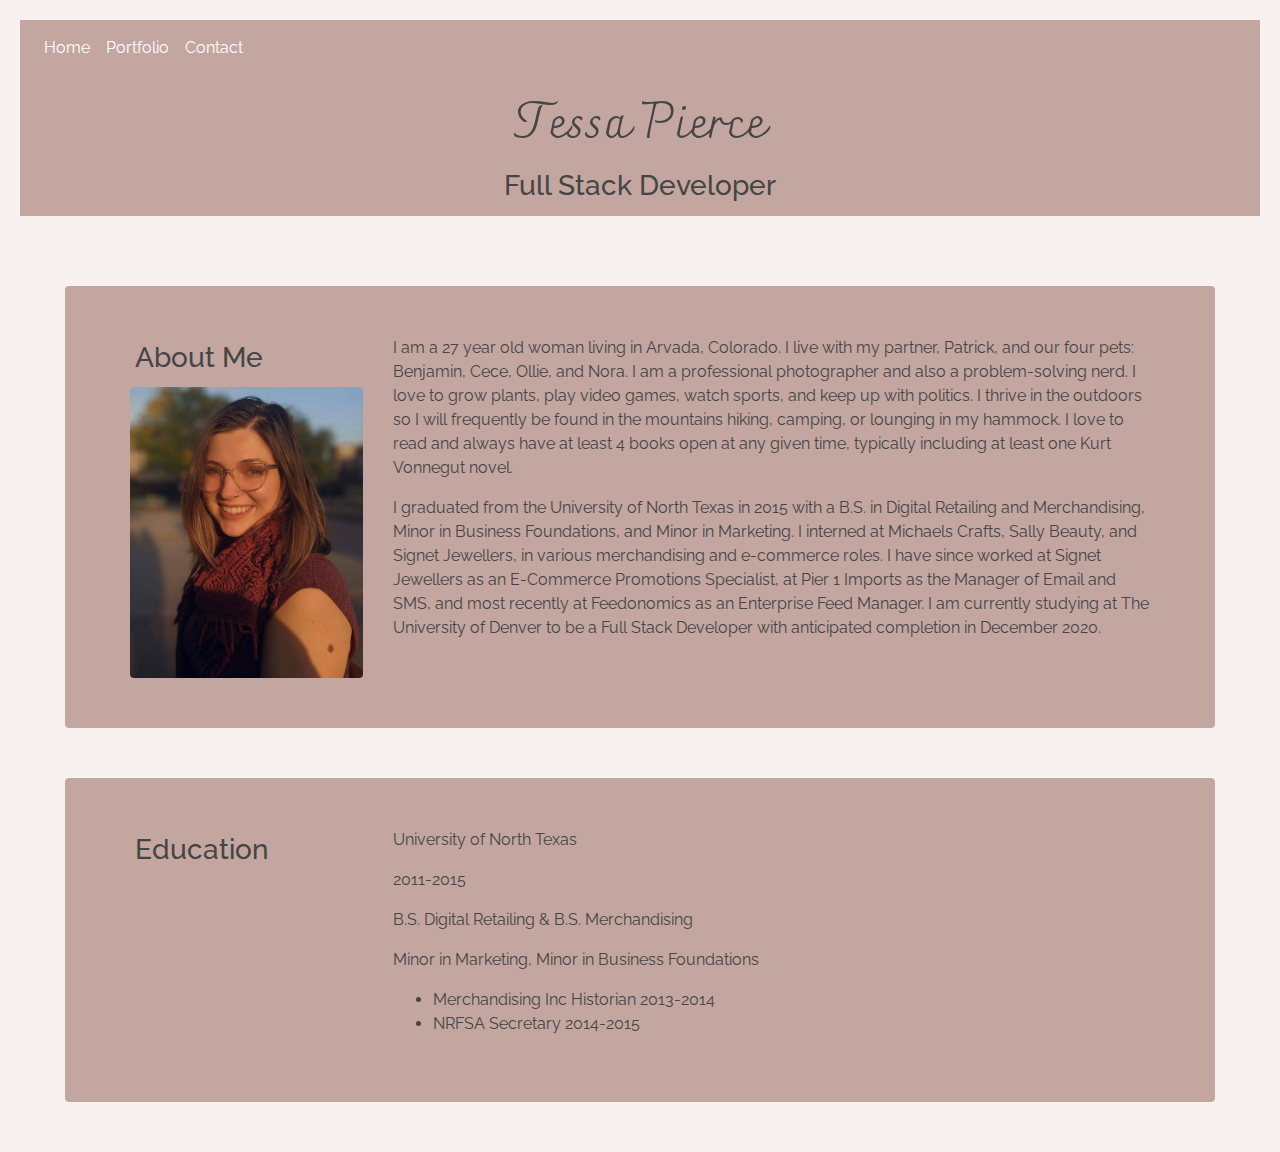
<file: index.html>
<!DOCTYPE html>
<html lang="en">
<head>
  <meta charset="UTF-8">
  <meta name="viewport" content="width=device-width, initial-scale=1.0">
  <link rel="stylesheet" href="https://stackpath.bootstrapcdn.com/bootstrap/4.5.2/css/bootstrap.min.css" integrity="sha384-JcKb8q3iqJ61gNV9KGb8thSsNjpSL0n8PARn9HuZOnIxN0hoP+VmmDGMN5t9UJ0Z" crossorigin="anonymous">
  <link rel="stylesheet" href=".\assets\css\style.css">
  <link href="https://fonts.googleapis.com/css2?family=Charmonman:wght@700&family=Lora:ital@1&family=Raleway&display=swap" rel="stylesheet">
  <title>Tessa Pierce</title>
</head>

<body>
  <header class="container-fluid align-center header-section">

    <!-- Nav -->
    <nav class="navbar navbar-expand-lg navbar-custom">
      <button class="navbar-toggler" type="button" data-toggle="collapse" data-target="#navbarNav" aria-controls="navbarNav" aria-expanded="false" aria-label="Toggle navigation">
        <span class="navbar-toggler-icon"></span>
      </button>
      <div class="collapse navbar-collapse" id="navbarNav">
        <ul class="navbar-nav">
          <li class="nav-item active">
            <a class="nav-link" href="./index.html">Home<span class="sr-only">(current)</span></a>
          </li>
          <li class="nav-item">
            <a class="nav-link" href="./portfolio.html">Portfolio</a>
          </li>
          <li class="nav-item">
            <a class="nav-link" href="./contact.html">Contact</a>
          </li>
        </ul>
      </div>
    </nav>

    <!-- Header -->
    <div class="row name-section">
      <div class="col-12">
        <h1>Tessa Pierce</h1>
        <h3>Full Stack Developer</h3>
      </div>
    </div>
    
  </header>

  <main class="container-fluid align-center main-section">

    <!-- About Me -->
    <div class="row newSection rounded">
      <div class="col-xs-12 col-md-3">
        <h3>About Me</h3>
        <img src=".\assets\images\Tessa.jpg" class="img-fluid rounded">
      </div>
      <div class="col-xs-12 col-md-9">
        <p>I am a 27 year old woman living in Arvada, Colorado. I live with my partner, Patrick, and our four pets: Benjamin, Cece, Ollie, and Nora. I am a professional photographer and also a problem-solving nerd. I love to grow plants, play video games, watch sports, and keep up with politics. I thrive in the outdoors so I will frequently be found in the mountains hiking, camping, or lounging in my hammock. I love to read and always have at least 4 books open at any given time, typically including at least one Kurt Vonnegut novel.</p>
        <p>I graduated from the University of North Texas in 2015 with a B.S. in Digital Retailing and Merchandising, Minor in Business Foundations, and Minor in Marketing. I interned at Michaels Crafts, Sally Beauty, and Signet Jewellers, in various merchandising and e-commerce roles. I have since worked at Signet Jewellers as an E-Commerce Promotions Specialist, at Pier 1 Imports as the Manager of Email and SMS, and most recently at Feedonomics as an Enterprise Feed Manager. I am currently studying at The University of Denver to be a Full Stack Developer with anticipated completion in December 2020.</p>
          </div>
        </div>

    <!-- Education -->

    <div class="row newSection rounded">
      <div class="col-xs-12 col-md-3">
        <h3>Education</h3>
      </div>
      <div class="col-xs-12 col-md-9">
        <p>University of North Texas</p>
        <p>2011-2015</p>
        <p>B.S. Digital Retailing & B.S. Merchandising</p>
        <p>Minor in Marketing, Minor in Business Foundations</p>
        <ul>
          <li>
            Merchandising Inc Historian 2013-2014
          </li>
          <li>
            NRFSA Secretary 2014-2015
          </li>
        </ul>
      </div>
    </div>


  </main>
  
  <script src="https://code.jquery.com/jquery-3.5.1.slim.min.js" integrity="sha384-DfXdz2htPH0lsSSs5nCTpuj/zy4C+OGpamoFVy38MVBnE+IbbVYUew+OrCXaRkfj" crossorigin="anonymous"></script>
  <script src="https://cdn.jsdelivr.net/npm/popper.js@1.16.1/dist/umd/popper.min.js" integrity="sha384-9/reFTGAW83EW2RDu2S0VKaIzap3H66lZH81PoYlFhbGU+6BZp6G7niu735Sk7lN" crossorigin="anonymous"></script>
  <script src="https://stackpath.bootstrapcdn.com/bootstrap/4.5.2/js/bootstrap.min.js" integrity="sha384-B4gt1jrGC7Jh4AgTPSdUtOBvfO8shuf57BaghqFfPlYxofvL8/KUEfYiJOMMV+rV" crossorigin="anonymous"></script>
</body>
</html>
</file>
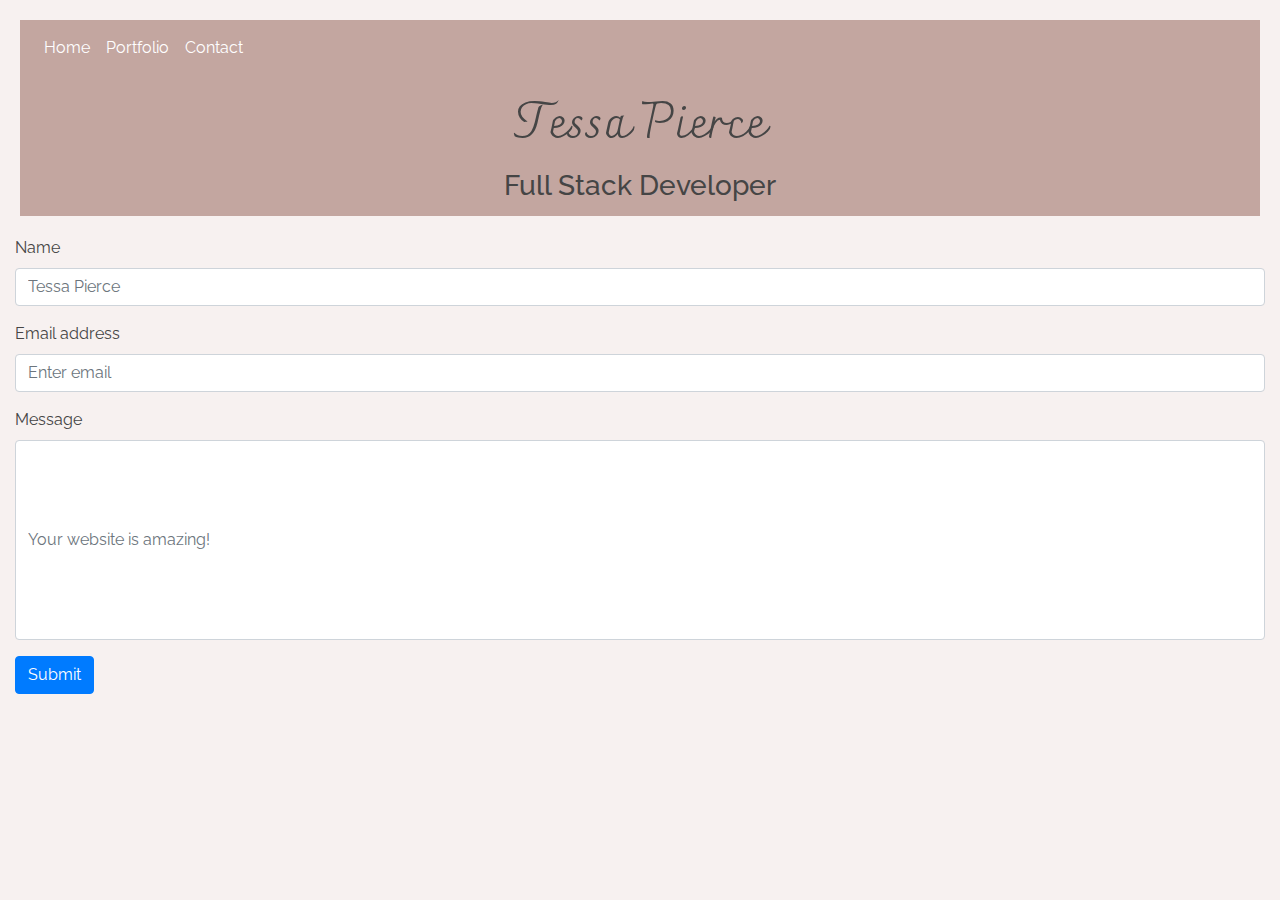
<file: contact.html>
<!DOCTYPE html>
<html lang="en">
<head>
  <meta charset="UTF-8">
  <meta name="viewport" content="width=device-width, initial-scale=1.0">
  <link rel="stylesheet" href="https://stackpath.bootstrapcdn.com/bootstrap/4.5.2/css/bootstrap.min.css" integrity="sha384-JcKb8q3iqJ61gNV9KGb8thSsNjpSL0n8PARn9HuZOnIxN0hoP+VmmDGMN5t9UJ0Z" crossorigin="anonymous">
  <link rel="stylesheet" href=".\assets\css\style.css">
  <link href="https://fonts.googleapis.com/css2?family=Charmonman:wght@700&family=Lora:ital@1&family=Raleway&display=swap" rel="stylesheet">
  <title>Tessa Pierce</title>
</head>

<body>
  <header class="container-fluid align-center header-section">

    <!-- Nav -->
    <nav class="navbar navbar-expand-lg navbar-custom">
      <button class="navbar-toggler" type="button" data-toggle="collapse" data-target="#navbarNav" aria-controls="navbarNav" aria-expanded="false" aria-label="Toggle navigation">
        <span class="navbar-toggler-icon"></span>
      </button>
      <div class="collapse navbar-collapse" id="navbarNav">
        <ul class="navbar-nav">
          <li class="nav-item active">
            <a class="nav-link" href="./index.html">Home<span class="sr-only">(current)</span></a>
          </li>
          <li class="nav-item">
            <a class="nav-link" href="./portfolio.html">Portfolio</a>
          </li>
          <li class="nav-item">
            <a class="nav-link" href="./contact.html">Contact</a>
          </li>
        </ul>
      </div>
    </nav>

    <!-- Header -->
    <div class="row name-section">
      <div class="col-12">
        <h1>Tessa Pierce</h1>
        <h3>Full Stack Developer</h3>
      </div>
    </div>
  
  </header>

  <!-- Main Body -->
  <main class="container-fluid align-center">

    <div class="row">
      <div class="col-12">
        <form>
          <div class="form-group">
            <label>Name</label>
            <input type="name" class="form-control" placeholder="Tessa Pierce">
          </div>
          <div class="form-group">
            <label>Email address</label>
            <input type="email" class="form-control" placeholder="Enter email">
          </div>
          <div class="form-group">
            <label>Message</label>
            <input type="text" class="form-control form-message" placeholder="Your website is amazing!">
          </div>
          <button type="submit" class="btn btn-primary">Submit</button>
        </form>
      </div>
    </div>

  </main>
  
  <script src="https://code.jquery.com/jquery-3.5.1.slim.min.js" integrity="sha384-DfXdz2htPH0lsSSs5nCTpuj/zy4C+OGpamoFVy38MVBnE+IbbVYUew+OrCXaRkfj" crossorigin="anonymous"></script>
  <script src="https://cdn.jsdelivr.net/npm/popper.js@1.16.1/dist/umd/popper.min.js" integrity="sha384-9/reFTGAW83EW2RDu2S0VKaIzap3H66lZH81PoYlFhbGU+6BZp6G7niu735Sk7lN" crossorigin="anonymous"></script>
  <script src="https://stackpath.bootstrapcdn.com/bootstrap/4.5.2/js/bootstrap.min.js" integrity="sha384-B4gt1jrGC7Jh4AgTPSdUtOBvfO8shuf57BaghqFfPlYxofvL8/KUEfYiJOMMV+rV" crossorigin="anonymous"></script>
</body>
</html>
</file>
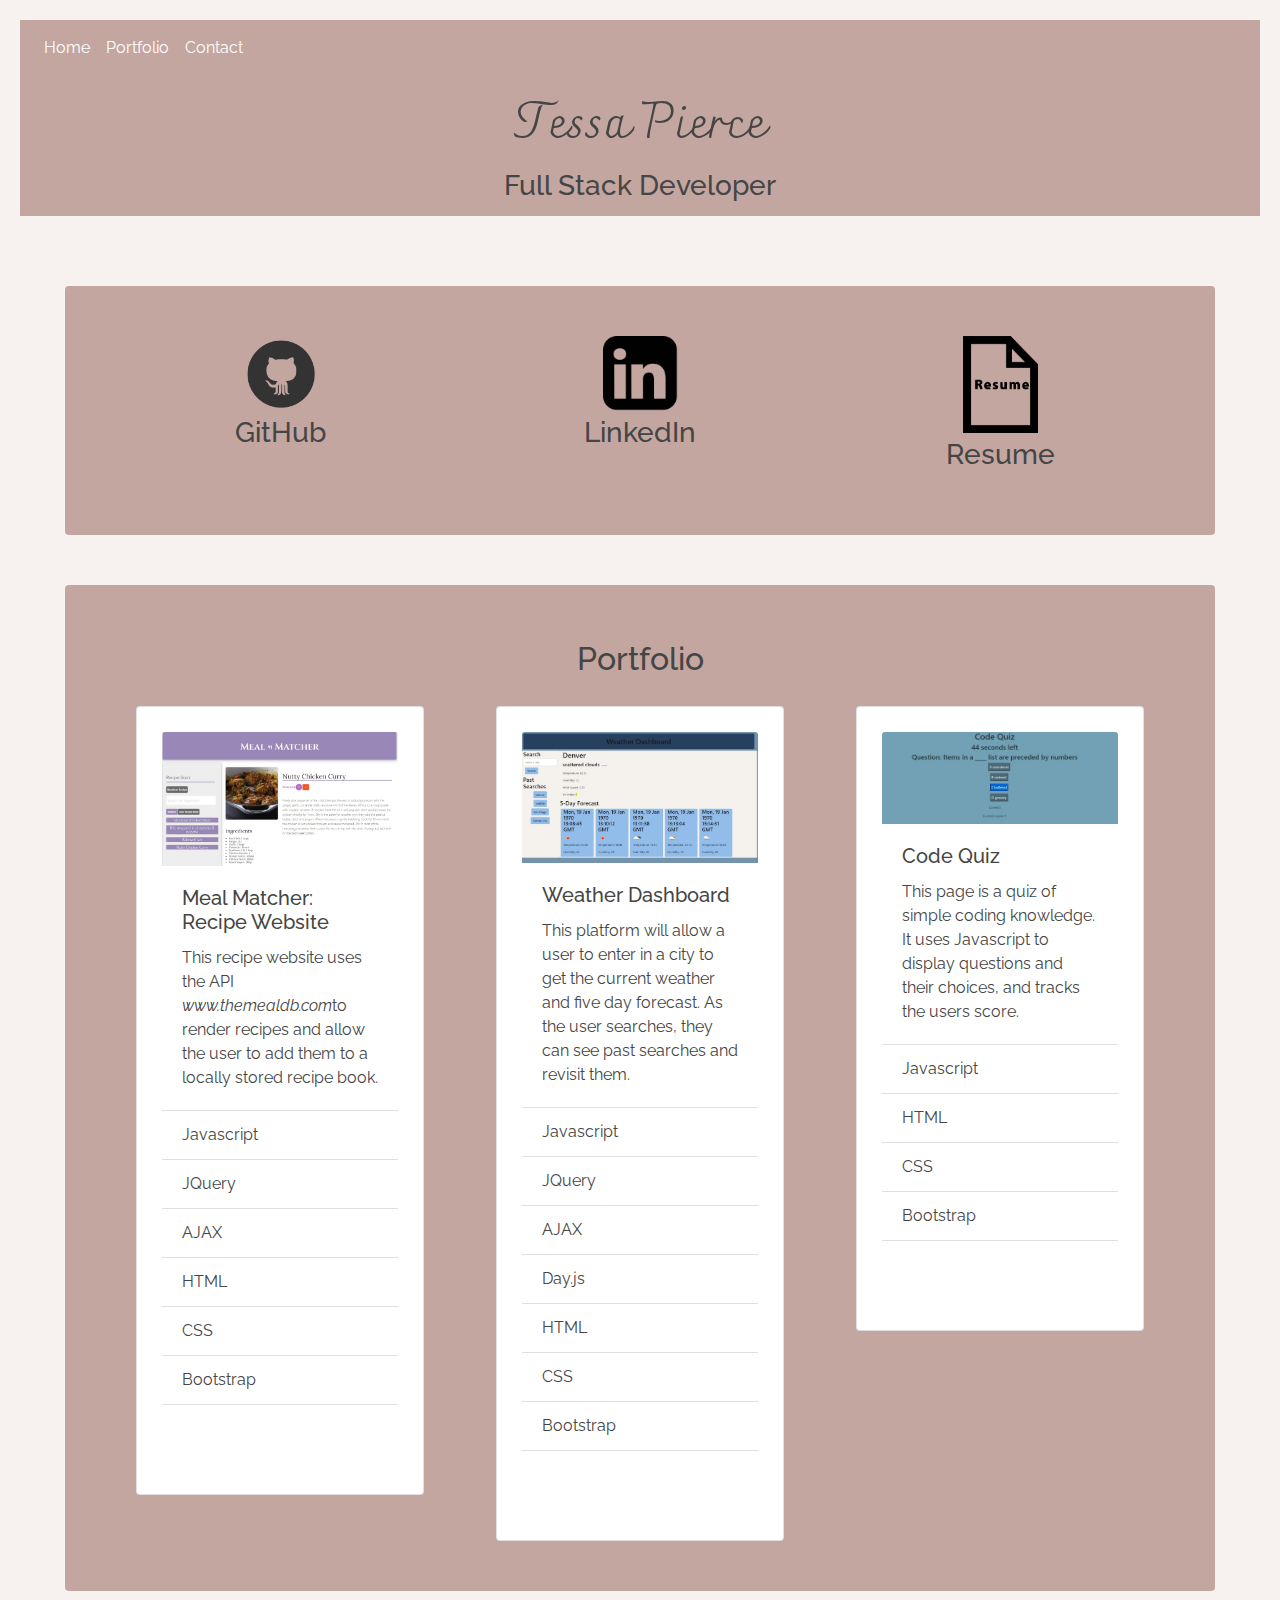
<file: portfolio.html>
<!DOCTYPE html>
<html lang="en">
<head>
  <meta charset="UTF-8">
  <meta name="viewport" content="width=device-width, initial-scale=1.0">
  <link rel="stylesheet" href="https://stackpath.bootstrapcdn.com/bootstrap/4.5.2/css/bootstrap.min.css" integrity="sha384-JcKb8q3iqJ61gNV9KGb8thSsNjpSL0n8PARn9HuZOnIxN0hoP+VmmDGMN5t9UJ0Z" crossorigin="anonymous">
  <link rel="stylesheet" href=".\assets\css\style.css">
  <link href="https://fonts.googleapis.com/css2?family=Charmonman:wght@700&family=Lora:ital@1&family=Raleway&display=swap" rel="stylesheet">
  <title>Tessa Pierce</title>
</head>

<body>
  <header class="container-fluid align-center header-section">

    <!-- Nav -->
    <nav class="navbar navbar-expand-lg navbar-custom">
      <button class="navbar-toggler" type="button" data-toggle="collapse" data-target="#navbarNav" aria-controls="navbarNav" aria-expanded="false" aria-label="Toggle navigation">
        <span class="navbar-toggler-icon"></span>
      </button>
      <div class="collapse navbar-collapse" id="navbarNav">
        <ul class="navbar-nav">
          <li class="nav-item active">
            <a class="nav-link" href="./index.html">Home<span class="sr-only">(current)</span></a>
          </li>
          <li class="nav-item">
            <a class="nav-link" href="./portfolio.html">Portfolio</a>
          </li>
          <li class="nav-item">
            <a class="nav-link" href="./contact.html">Contact</a>
          </li>
        </ul>
      </div>
    </nav>

    <!-- Header -->
    <div class="row name-section">
      <div class="col-12">
        <h1>Tessa Pierce</h1>
        <h3>Full Stack Developer</h3>
      </div>
    </div>
    
  </header>


  <main class="container-fluid align-center">

    <!-- Links section -->
    <div class="newSection rounded">
      <div class="row link-section">
        <div class="col-xs-12 col-md-4 link-image">
          <a href="https://github.com/tesssapierce"><img src="assets/images/githubfinal.png" alt="Git Hub" class="img-fluid portfolio-links"/></a>
          <h3>GitHub</h3>
        </div>
        <div class="col-xs-12 col-md-4 link-image">
          <a href="https://www.linkedin.com/in/tesssapierce"><img src="assets/images/linkedinfinal.png" alt="Linkedin" class="img-fluid portfolio-links" /></a>
          <h3>LinkedIn</h3>
        </div>
        <div class="col-xs-12 col-md-4 link-image">
          <a href="./assets/images/Teresa Pierce Resume.pdf"><img src="assets/images/resumefinal.png" alt="Resume" class="img-fluid portfolio-links"/></a>
          <h3>Resume</h3>
        </div>
      </div>
    </div>

    <!-- Portfolio Section -->
    <div class="newSection rounded">
    <div class="row">
      <div class="col-12">
        <h2 class="portfolio-head">Portfolio</h2>
      </div>
    </div>

    <div class="row">

      
      <!-- Card 1 -->
      <div class="col-xs-12 col-md-4 cardHolder">
        <div class="card" style="width: 18rem;">
          <img src="./assets/images/mealMatcher.jpg" class="card-img-top" alt="...">
          <div class="card-body">
            <h5 class="card-title">Meal Matcher: Recipe Website</h5>
            <p class="card-text">This recipe website uses the API <i>www.themealdb.com</i>to render recipes and allow the user to add them to a locally stored recipe book.</i></p>
          </div>
          <ul class="list-group list-group-flush">
            <li class="list-group-item">Javascript</li>
            <li class="list-group-item">JQuery</li>
            <li class="list-group-item">AJAX</li>
            <li class="list-group-item">HTML</li>
            <li class="list-group-item">CSS</li>
            <li class="list-group-item">Bootstrap</li>
          </ul>
          <div class="card-body">
            <a href="https://jessicaano92.github.io/meal_matcher_javascript_ajax/" class="card-link">Live</a>
            <a href="#" class="card-link">Repo</a>
          </div>
        </div>
      </div>

      <!-- Card 2 -->
      <div class="col-xs-12 col-md-4 cardHolder">
        <div class="card" style="width: 18rem;">
          <img src="./assets/images/weatherDashboard.jpg" class="card-img-top" alt="...">
          <div class="card-body">
            <h5 class="card-title">Weather Dashboard</h5>
            <p class="card-text">This platform will allow a user to enter in a city to get the current weather and five day forecast.  As the user searches, they can see past searches and revisit them.</p>
          </div>
          <ul class="list-group list-group-flush">
            <li class="list-group-item">Javascript</li>
            <li class="list-group-item">JQuery</li>
            <li class="list-group-item">AJAX</li>
            <li class="list-group-item">Day.js</li>
            <li class="list-group-item">HTML</li>
            <li class="list-group-item">CSS</li>
            <li class="list-group-item">Bootstrap</li>
          </ul>
          <div class="card-body">
            <a href=" https://tesssapierce.github.io/hw06-weather-dashboard-api/" class="card-link">Live</a>
            <a href="https://github.com/tesssapierce/hw06-weather-dashboard-api" class="card-link">Repo</a>
          </div>
        </div>
      </div>
      
      <!-- Card 3 -->
      <div class="col-xs-12 col-md-4 cardHolder">
        <div class="card" style="width: 18rem;">
          <img src="./assets/images/codeQuiz.jpg" class="card-img-top" alt="...">
          <div class="card-body">
            <h5 class="card-title">Code Quiz</h5>
            <p class="card-text">This page is a quiz of simple coding knowledge.  It uses Javascript to display questions and their choices, and tracks the users score.</p>
          </div>
          <ul class="list-group list-group-flush">
            <li class="list-group-item">Javascript</li>
            <li class="list-group-item">HTML</li>
            <li class="list-group-item">CSS</li>
            <li class="list-group-item">Bootstrap</li>
          </ul>
          <div class="card-body">
            <a href="https://tesssapierce.github.io/homework04/" class="card-link">Live</a>
            <a href="https://github.com/tesssapierce/homework04" class="card-link">Repo</a>
          </div>
        </div>
      </div>
    </div>

  </main>
  
  <script src="https://code.jquery.com/jquery-3.5.1.slim.min.js" integrity="sha384-DfXdz2htPH0lsSSs5nCTpuj/zy4C+OGpamoFVy38MVBnE+IbbVYUew+OrCXaRkfj" crossorigin="anonymous"></script>
  <script src="https://cdn.jsdelivr.net/npm/popper.js@1.16.1/dist/umd/popper.min.js" integrity="sha384-9/reFTGAW83EW2RDu2S0VKaIzap3H66lZH81PoYlFhbGU+6BZp6G7niu735Sk7lN" crossorigin="anonymous"></script>
  <script src="https://stackpath.bootstrapcdn.com/bootstrap/4.5.2/js/bootstrap.min.js" integrity="sha384-B4gt1jrGC7Jh4AgTPSdUtOBvfO8shuf57BaghqFfPlYxofvL8/KUEfYiJOMMV+rV" crossorigin="anonymous"></script>
</body>
</html>
</file>
